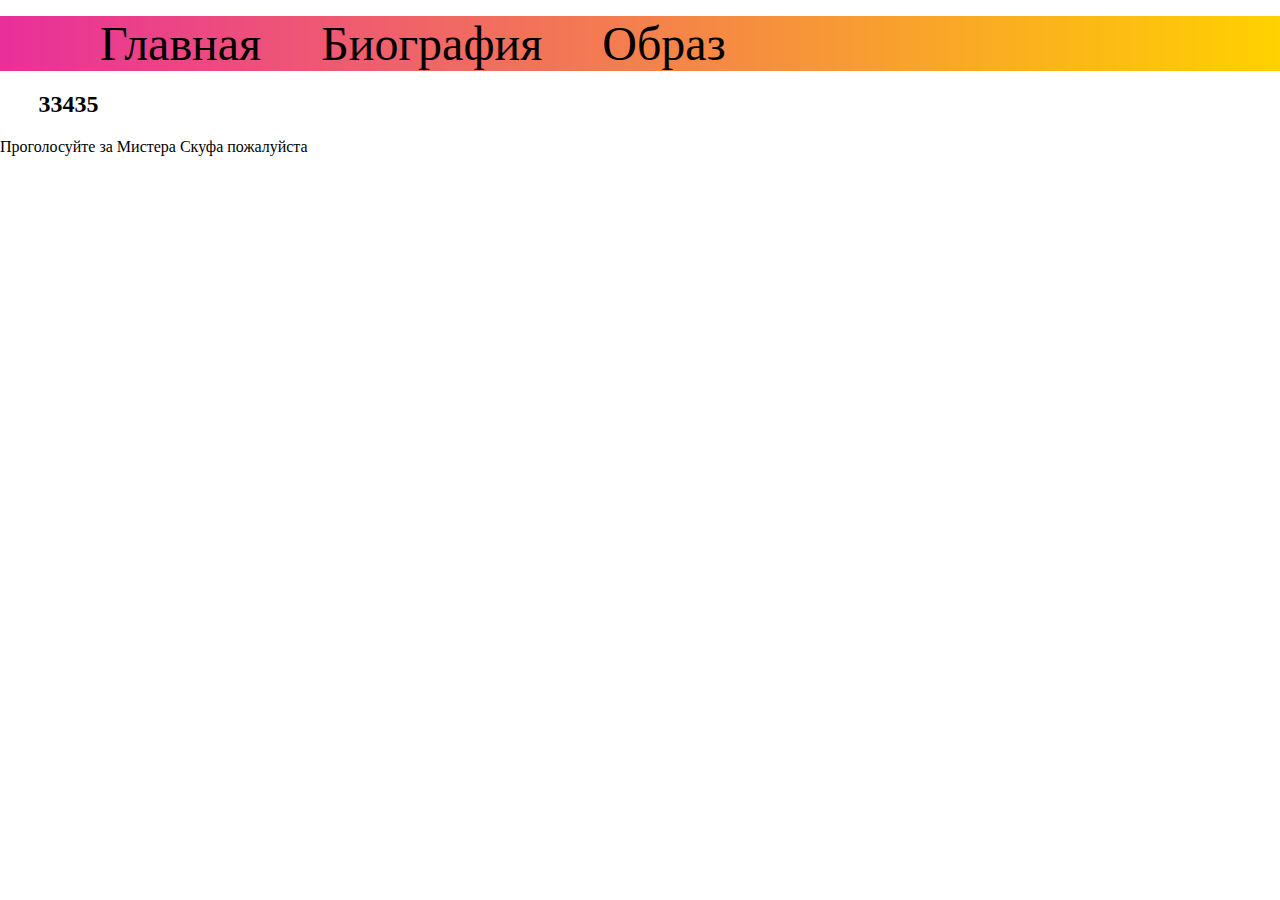
<file: index.html>
<!DOCTYPE html>
<html lang="en">
<head>
    <meta charset="UTF-8">
    <meta name="viewport" content="width=device-width, initial-scale=1.0">
    <title>Потрясная</title>
    <link rel="stylesheet" href="style.css">
</head>
<style>
    .hat{
        background: linear-gradient(90deg, rgba(233,47,154,1), rgba(255,209,0,1));
    }
    body {
        margin: 0px;
        margin-top: 0px;
    }
    .content{
        margin-left: 3%;
        margin-right: 3%;
    }
</style>
<body>
<div class="hat">
    <div>
        <ul>
            <li><a href="index.html">Главная</a></li>
            <li><a href="biography.html">Биография</a></li>
            <li><a href="appearance.html">Образ</a></li>
        </ul>
    </div>
</div>
    <div class="content">
        <h2>33435</h2>
    </div>
    <footer>
        <a href="https://make.supercell.com/en/creation/summer-mr-skuf">Проголосуйте за Мистера Скуфа пожалуйста</a>
    </footer>
</body>
</html>
</file>
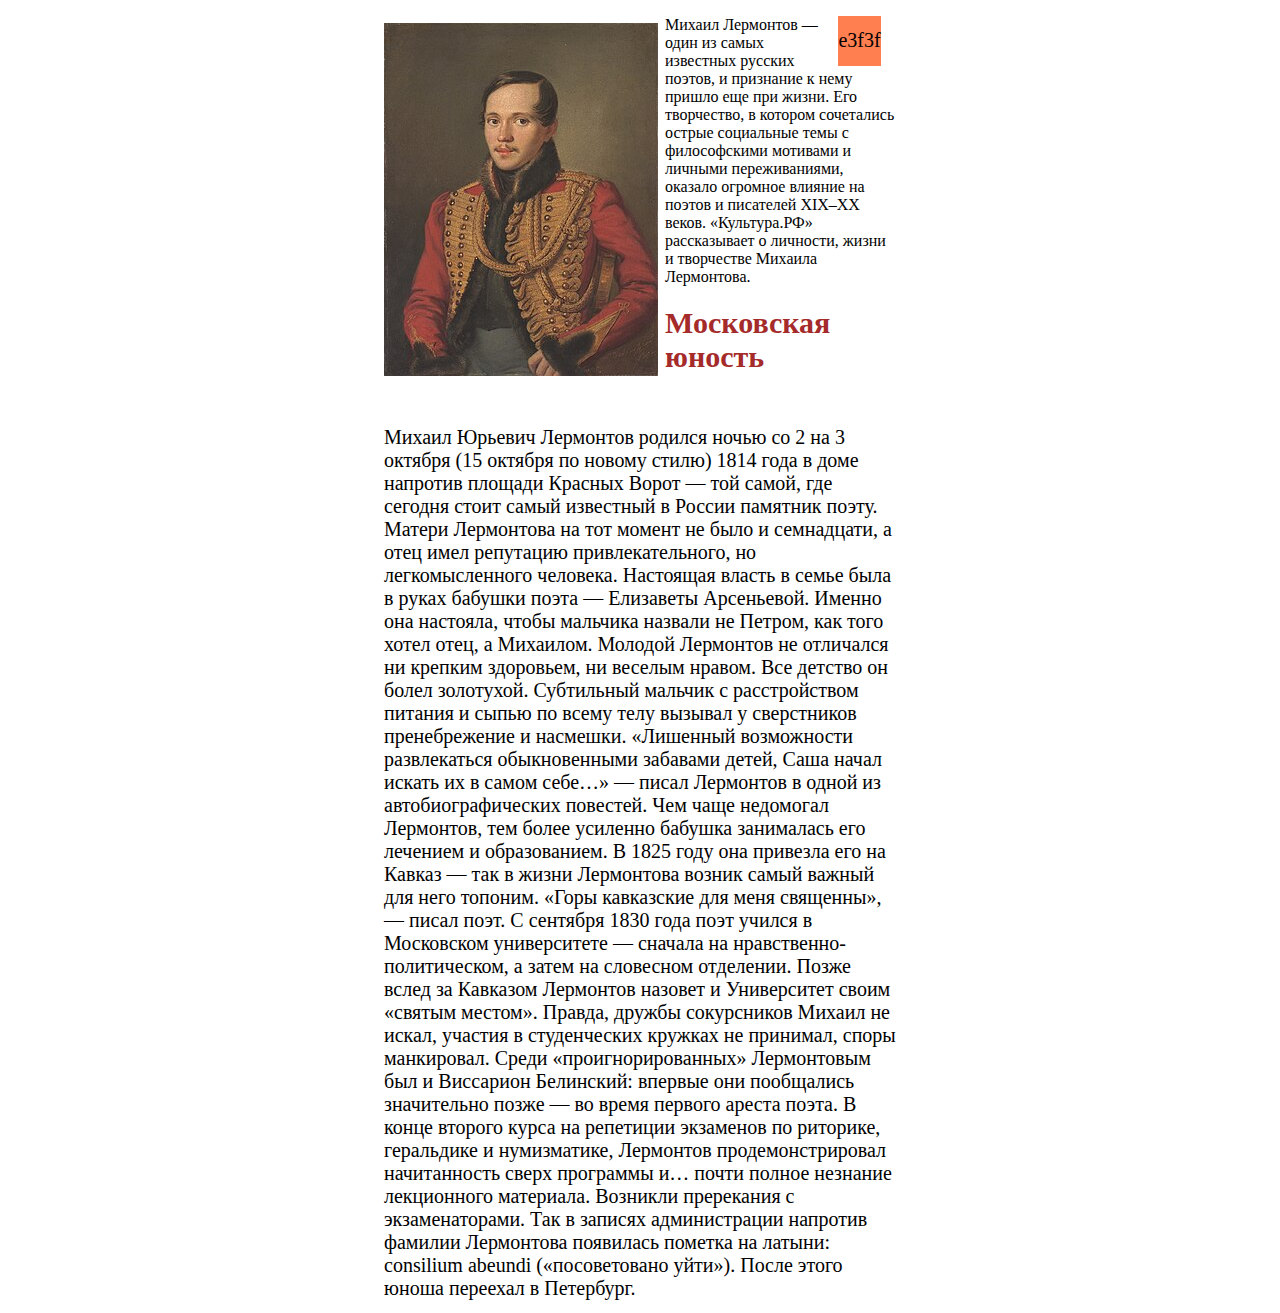
<file: biography.html>
<!DOCTYPE html>
<html lang="en">
<head>
    <meta charset="UTF-8">
    <meta name="viewport" content="width=device-width, initial-scale=1.0">
    <title>Биографии</title>
    <link rel="stylesheet" href="style.css">
</head>
<style>
    .hat{
        background: linear-gradient(90deg, rgba(233,47,154,1), rgba(255,209,0,1));
    }
    body {
        margin: 0%;
        margin-top: 0%;
    }
    .contentbio{
        margin-left: 30%;
        margin-right: 30%;
    }
    .leftimg {
    float:left; /* Выравнивание по левому краю */
    margin: 7px 7px 7px 0; /* Отступы вокруг картинки */

    }
    .rec {
        float: right;
        margin-right: 3%;
        background-color: coral;
        height: 100%;
        margin-top: 0px;
    }
    h1 {
        font-size: 20px;
        font-weight: normal;
    }
</style>
<body>   
    <div class="contentbio">
    <div class="rec">
        <h1>e3f3f</h1>
    </div>
    <div>
        <p><img src="Mikhail_lermontov.jpg"alt="" class="leftimg">Михаил Лермонтов — один из самых известных русских поэтов, и признание к нему пришло еще при жизни. Его творчество, в котором сочетались острые социальные темы с философскими мотивами и личными переживаниями, оказало огромное влияние на поэтов и писателей XIX–XX веков. «Культура.РФ» рассказывает о личности, жизни и творчестве Михаила Лермонтова.</p>
        <h1><h1 style="font-weight: 700; font-size: 30px; color: brown;">Московская юность</h1><br><h1>
            Михаил Юрьевич Лермонтов родился ночью со 2 на 3 октября (15 октября по новому стилю) 1814 года в доме напротив площади Красных Ворот — той самой, где сегодня стоит самый известный в России памятник поэту.
            Матери Лермонтова на тот момент не было и семнадцати, а отец имел репутацию привлекательного, но легкомысленного человека. Настоящая власть в семье была в руках бабушки поэта — Елизаветы Арсеньевой. Именно она настояла, чтобы мальчика назвали не Петром, как того хотел отец, а Михаилом.
            Молодой Лермонтов не отличался ни крепким здоровьем, ни веселым нравом.
            Все детство он болел золотухой. Субтильный мальчик с расстройством питания и сыпью по всему телу вызывал у сверстников пренебрежение и насмешки. «Лишенный возможности развлекаться обыкновенными забавами детей, Саша начал искать их в самом себе…» — писал Лермонтов в одной из автобиографических повестей. Чем чаще недомогал Лермонтов, тем более усиленно бабушка занималась его лечением и образованием. В 1825 году она привезла его на Кавказ — так в жизни Лермонтова возник самый важный для него топоним. «Горы кавказские для меня священны», — писал поэт.
            С сентября 1830 года поэт учился в Московском университете — сначала на нравственно-политическом, а затем на словесном отделении. Позже вслед за Кавказом Лермонтов назовет и Университет своим «святым местом».
            Правда, дружбы сокурсников Михаил не искал, участия в студенческих кружках не принимал, споры манкировал. Среди «проигнорированных» Лермонтовым был и Виссарион Белинский﻿: впервые они пообщались значительно позже — во время первого ареста поэта. В конце второго курса на репетиции экзаменов по риторике, геральдике и нумизматике, Лермонтов продемонстрировал начитанность сверх программы и… почти полное незнание лекционного материала. Возникли пререкания с экзаменаторами. Так в записях администрации напротив фамилии Лермонтова появилась пометка на латыни: consilium abeundi («посоветовано уйти»). После этого юноша переехал в Петербург.
            </h1>
    </div>
   </div>
</body>
</html>
</file>
<file: style.css>
ul li {
    list-style-type: none;
    margin-left: 60px;
    font-size: 3em;
}
a {
    text-decoration: none;
    color: black;
}
ul {
    display: flex;
}
</file>
